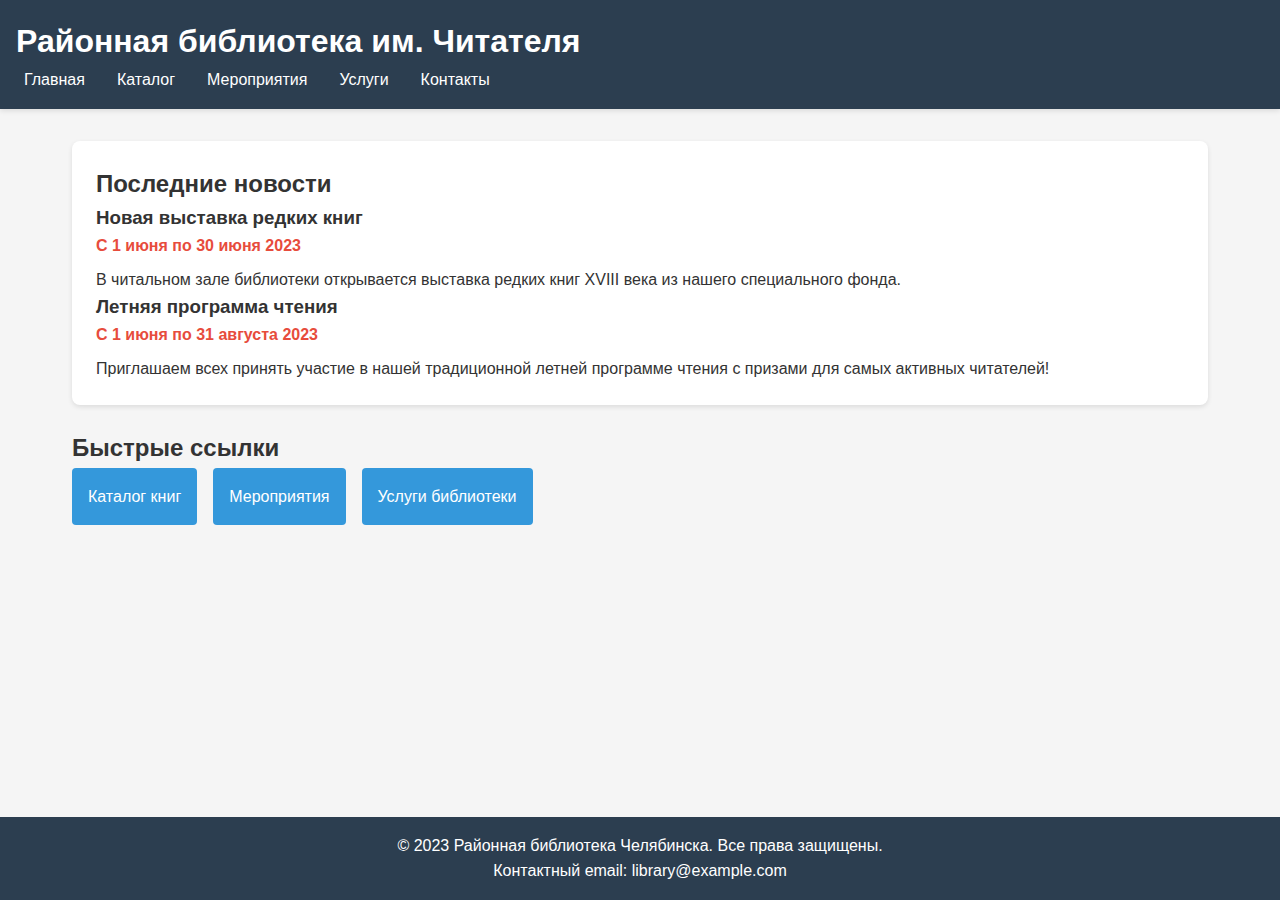
<file: index.html>
<!DOCTYPE html>
<html lang="ru">
<head>
    <meta charset="UTF-8">
    <meta name="viewport" content="width=device-width, initial-scale=1.0">
    <title>Районная библиотека им. Читателя</title>
    <link rel="stylesheet" href="styles.css">
</head>
<body>
    <header>
        <h1>Районная библиотека им. Читателя</h1>
        <nav>
            <ul>
                <li><a href="index.html">Главная</a></li>
                <li><a href="catalog.html">Каталог</a></li>
                <li><a href="events.html">Мероприятия</a></li>
                <li><a href="services.html">Услуги</a></li>
                <li><a href="contacts.html">Контакты</a></li>
            </ul>
        </nav>
    </header>
    
    <main>
        <section class="news">
            <h2>Последние новости</h2>
            <article>
                <h3>Новая выставка редких книг</h3>
                <p class="date">С 1 июня по 30 июня 2023</p>
                <p>В читальном зале библиотеки открывается выставка редких книг XVIII века из нашего специального фонда.</p>
            </article>
            
            <article>
                <h3>Летняя программа чтения</h3>
                <p class="date">С 1 июня по 31 августа 2023</p>
                <p>Приглашаем всех принять участие в нашей традиционной летней программе чтения с призами для самых активных читателей!</p>
            </article>
        </section>
        
        <section class="quick-links">
            <h2>Быстрые ссылки</h2>
            <div class="links-container">
                <a href="catalog.html" class="quick-link">Каталог книг</a>
                <a href="events.html" class="quick-link">Мероприятия</a>
                <a href="services.html" class="quick-link">Услуги библиотеки</a>
            </div>
        </section>
    </main>
    
    <footer>
        <p>© 2023 Районная библиотека Челябинска. Все права защищены.</p>
        <p>Контактный email: library@example.com</p>
    </footer>
</body>
</html>
</file>
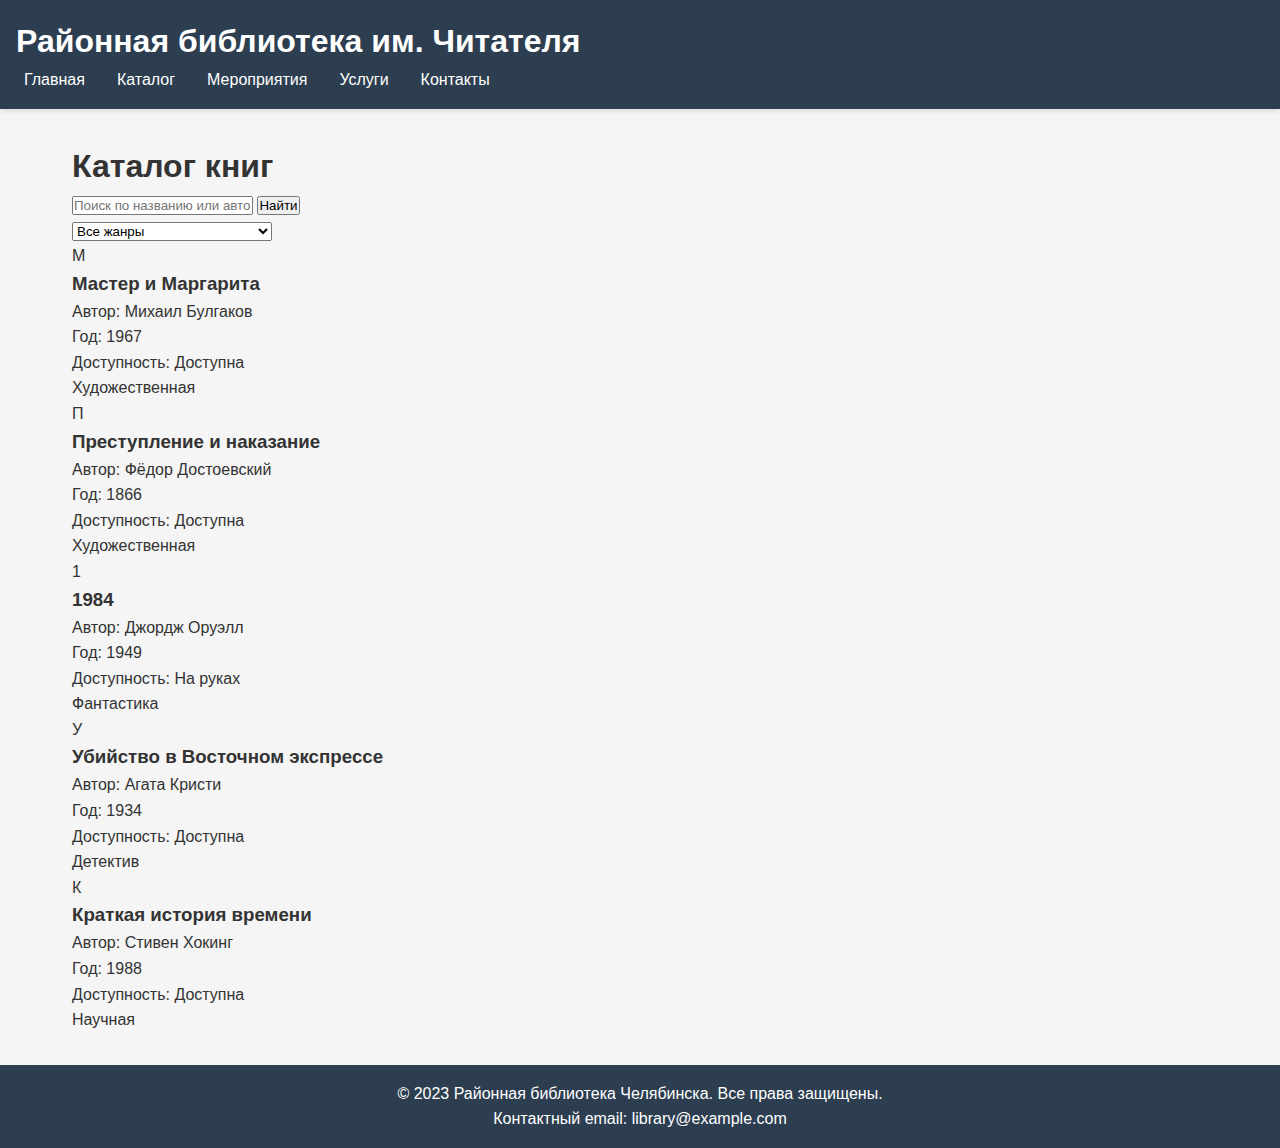
<file: catalog.html>
<!DOCTYPE html>
<html lang="ru">
<head>
    <meta charset="UTF-8">
    <meta name="viewport" content="width=device-width, initial-scale=1.0">
    <title>Каталог книг | Районная библиотека</title>
    <link rel="stylesheet" href="styles.css">
</head>
<body>
    <header>
        <h1>Районная библиотека им. Читателя</h1>
        <nav>
            <ul>
                <li><a href="index.html">Главная</a></li>
                <li><a href="catalog.html">Каталог</a></li>
                <li><a href="events.html">Мероприятия</a></li>
                <li><a href="services.html">Услуги</a></li>
                <li><a href="contacts.html">Контакты</a></li>
            </ul>
        </nav>
    </header>
    
    <main>
        <h1>Каталог книг</h1>
        
        <div class="search-container">
            <input type="text" id="searchInput" placeholder="Поиск по названию или автору">
            <button id="searchButton">Найти</button>
        </div>
        
        <div class="filters">
            <select id="genreFilter">
                <option value="all">Все жанры</option>
                <option value="Художественная">Художественная литература</option>
                <option value="Фантастика">Фантастика</option>
                <option value="Детектив">Детектив</option>
                <option value="Научная">Научная литература</option>
                <option value="История">История</option>
            </select>
        </div>
        
        <div class="book-list" id="bookList">

        </div>
    </main>
    
    <footer>
        <p>© 2023 Районная библиотека Челябинска. Все права защищены.</p>
        <p>Контактный email: library@example.com</p>
    </footer>

    <script src="script.js"></script>
</body>
</html>
</file>
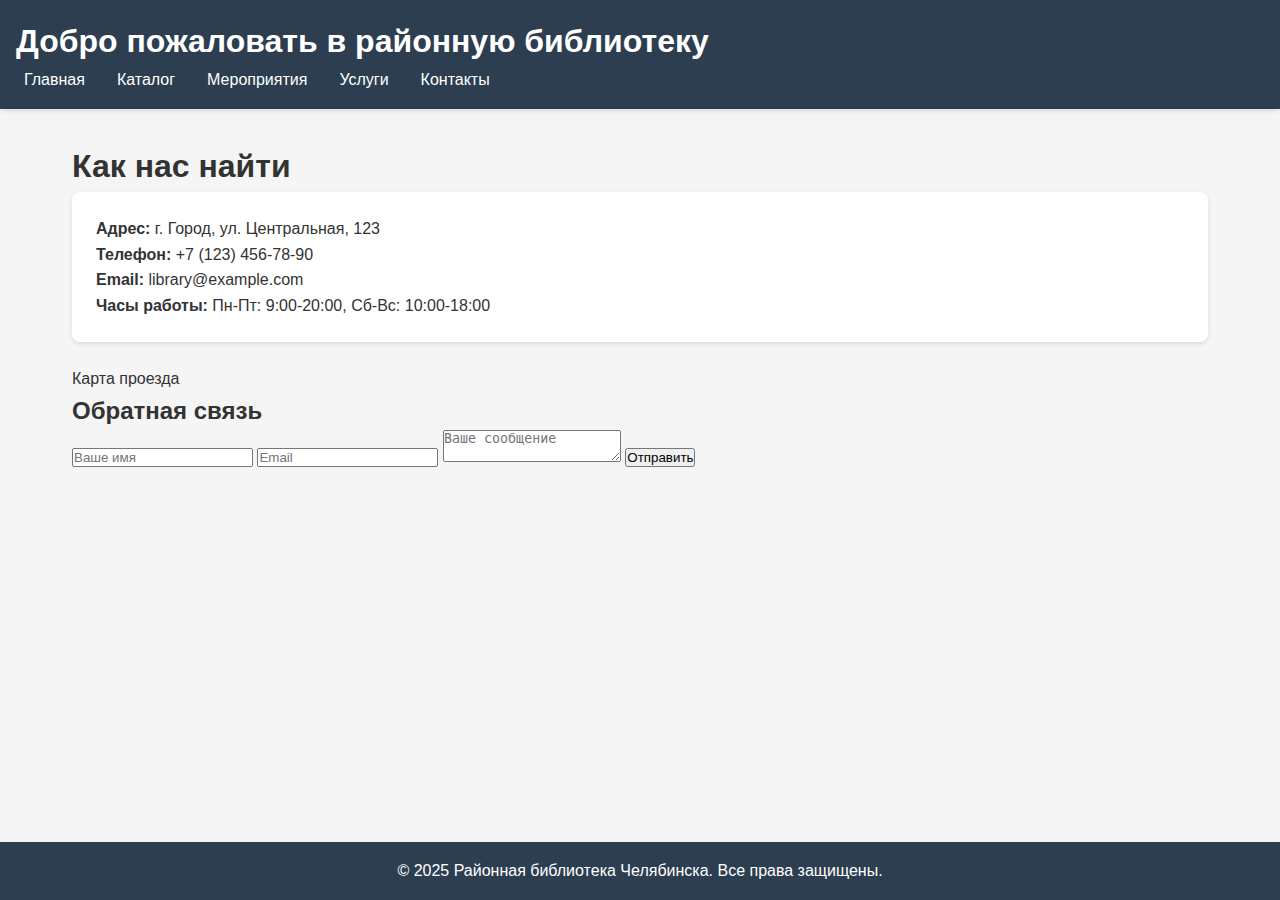
<file: contacts.html>
<!DOCTYPE html>
<html lang="ru">
<head>
    <meta charset="UTF-8">
    <title>Контакты | Районная библиотека</title>
    <link rel="stylesheet" href="styles.css">
</head>
<body>
    <header>
        <h1>Добро пожаловать в районную библиотеку</h1>
        <nav>
            <ul>
                <li><a href="index.html">Главная</a></li>
                <li><a href="catalog.html">Каталог</a></li>
                <li><a href="events.html">Мероприятия</a></li>
                <li><a href="services.html">Услуги</a></li>
                <li><a href="contacts.html">Контакты</a></li>
            </ul>
        </nav>
    </header>
    
    <main>
        <h1>Как нас найти</h1>
        
        <div class="contact-info">
            <p><strong>Адрес:</strong> г. Город, ул. Центральная, 123</p>
            <p><strong>Телефон:</strong> +7 (123) 456-78-90</p>
            <p><strong>Email:</strong> library@example.com</p>
            <p><strong>Часы работы:</strong> Пн-Пт: 9:00-20:00, Сб-Вс: 10:00-18:00</p>
        </div>
        
        <div class="map">
            <script type="text/javascript" charset="utf-8" async src="https://api-maps.yandex.ru/services/constructor/1.0/js/?um=constructor%3A4a0328c495157dbc4421a94640218bb51106d5167dc9b87d59bae18abe772e66&amp;width=500&amp;height=400&amp;lang=ru_RU&amp;scroll=true"></script>
            <p>Карта проезда</p>
        </div>
        
        <div class="feedback-form">
            <h2>Обратная связь</h2>
            <form>
                <input type="text" placeholder="Ваше имя">
                <input type="email" placeholder="Email">
                <textarea placeholder="Ваше сообщение"></textarea>
                <button type="submit">Отправить</button>
            </form>
        </div>
    </main>
    
    <footer>
        <p>© 2025 Районная библиотека Челябинска. Все права защищены.</p>
    </footer>
</body>
</html>
</file>
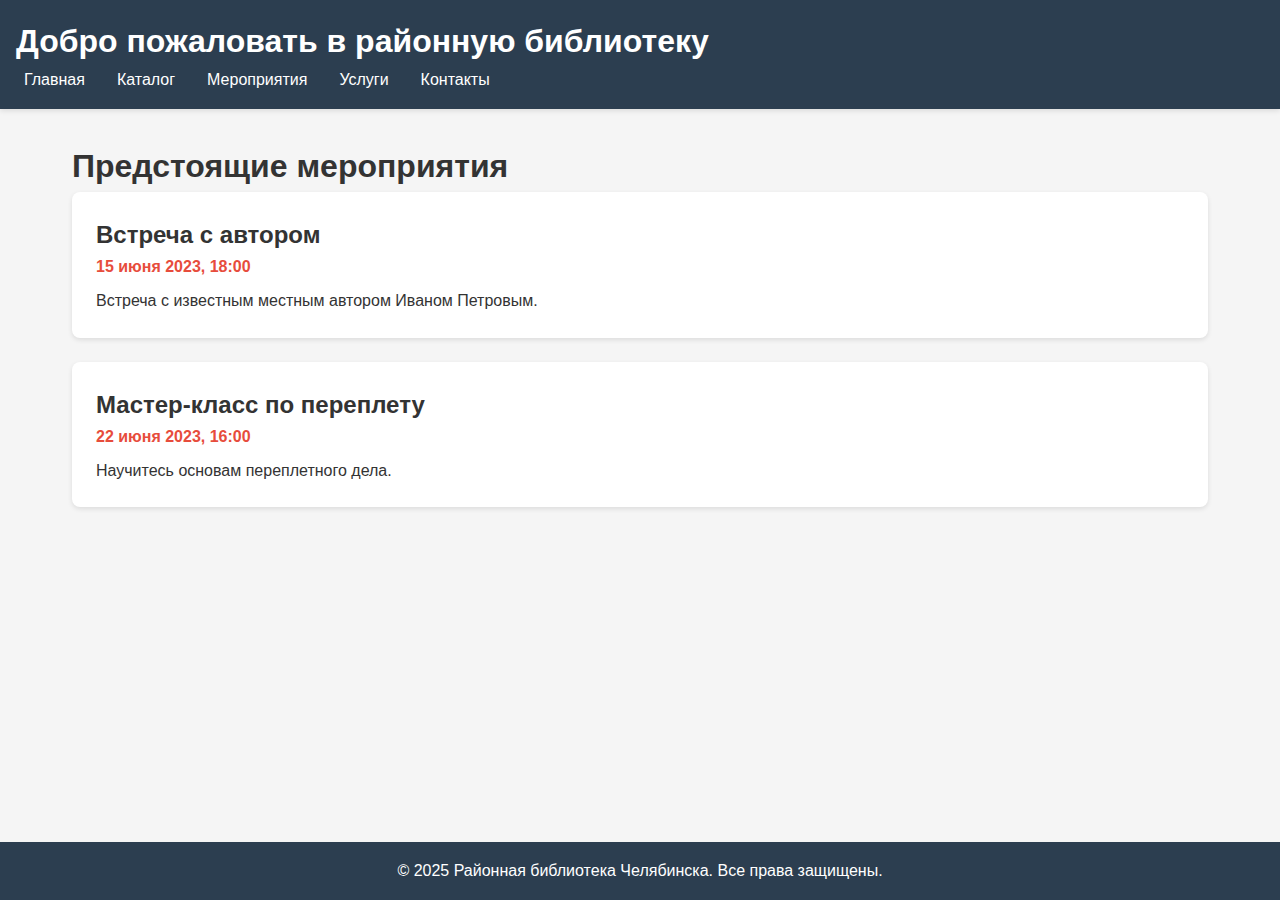
<file: events.html>
<!DOCTYPE html>
<html lang="ru">
<head>
    <meta charset="UTF-8">
    <title>Мероприятия | Районная библиотека</title>
    <link rel="stylesheet" href="styles.css">
</head>
<body>
    <header>
        <h1>Добро пожаловать в районную библиотеку</h1>
        <nav>
            <ul>
                <li><a href="index.html">Главная</a></li>
                <li><a href="catalog.html">Каталог</a></li>
                <li><a href="events.html">Мероприятия</a></li>
                <li><a href="services.html">Услуги</a></li>
                <li><a href="contacts.html">Контакты</a></li>
            </ul>
        </nav>
    </header>
    
    <main>
        <h1>Предстоящие мероприятия</h1>
        
        <div class="event">
            <h2>Встреча с автором</h2>
            <p class="date">15 июня 2023, 18:00</p>
            <p>Встреча с известным местным автором Иваном Петровым.</p>
        </div>
        
        <div class="event">
            <h2>Мастер-класс по переплету</h2>
            <p class="date">22 июня 2023, 16:00</p>
            <p>Научитесь основам переплетного дела.</p>
        </div>
    </main>
    
    <footer>
        <p>© 2025 Районная библиотека Челябинска. Все права защищены.</p>
    </footer>
</body>
</html>
</file>
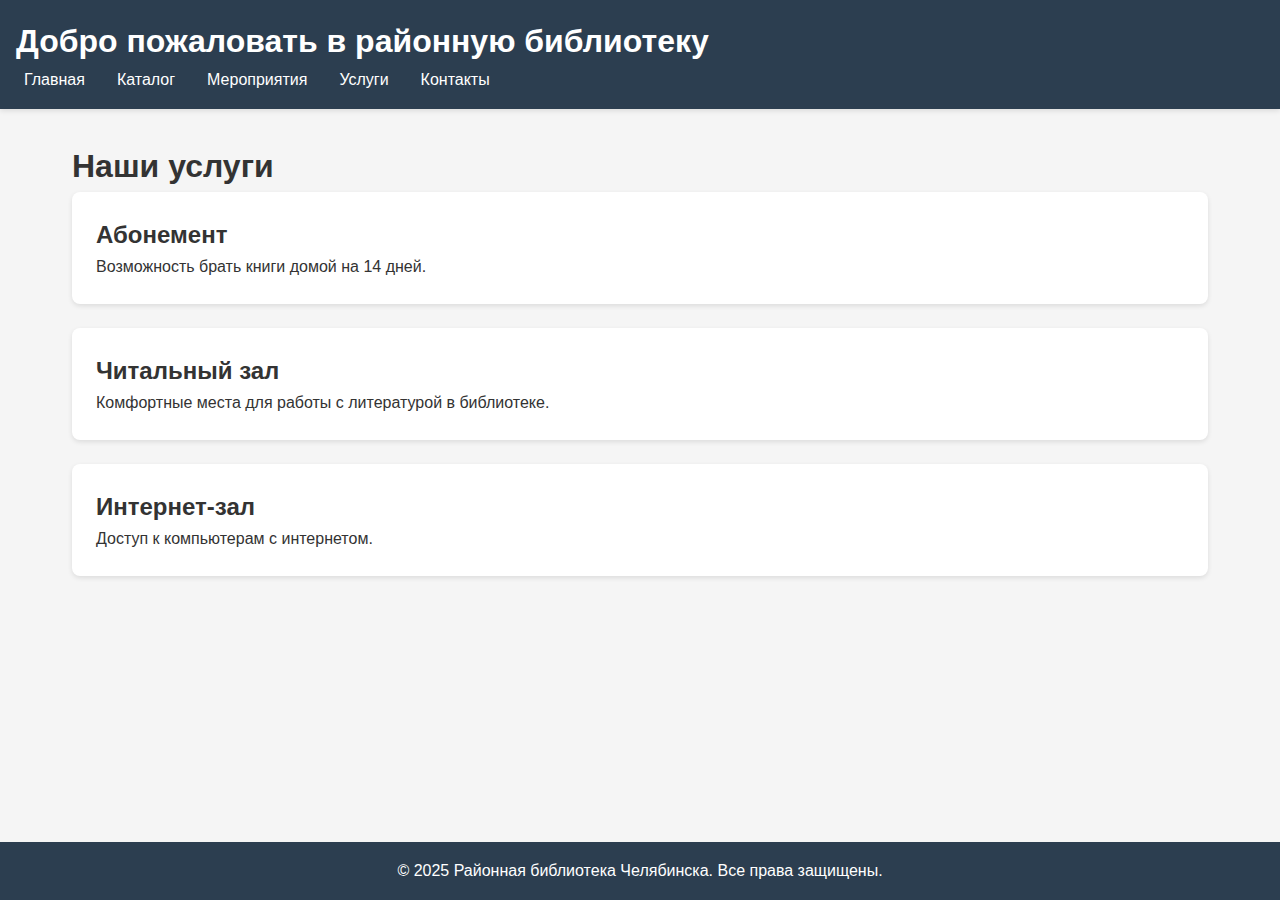
<file: services.html>
<!DOCTYPE html>
<html lang="ru">
<head>
    <meta charset="UTF-8">
    <title>Услуги | Районная библиотека</title>
    <link rel="stylesheet" href="styles.css">
</head>
<body>
    <header>
        <h1>Добро пожаловать в районную библиотеку</h1>
        <nav>
            <ul>
                <li><a href="index.html">Главная</a></li>
                <li><a href="catalog.html">Каталог</a></li>
                <li><a href="events.html">Мероприятия</a></li>
                <li><a href="services.html">Услуги</a></li>
                <li><a href="contacts.html">Контакты</a></li>
            </ul>
        </nav>
    </header>
    
    <main>
        <h1>Наши услуги</h1>
        
        <div class="service">
            <h2>Абонемент</h2>
            <p>Возможность брать книги домой на 14 дней.</p>
        </div>
        
        <div class="service">
            <h2>Читальный зал</h2>
            <p>Комфортные места для работы с литературой в библиотеке.</p>
        </div>
        
        <div class="service">
            <h2>Интернет-зал</h2>
            <p>Доступ к компьютерам с интернетом.</p>
        </div>
    </main>
    
    <footer>
        <p>© 2025 Районная библиотека Челябинска. Все права защищены.</p>
    </footer>
</body>
</html>
</file>
<file: styles.css>
* {
    box-sizing: border-box;
    margin: 0;
    padding: 0;
}

body {
    font-family: 'Arial', sans-serif;
    line-height: 1.6;
    display: flex;
    flex-direction: column;
    min-height: 100vh;
    background-color: #f5f5f5;
    color: #333;
}

header {
    background: #2c3e50;
    color: #fff;
    padding: 1rem;
    box-shadow: 0 2px 5px rgba(0,0,0,0.1);
}

nav ul {
    list-style: none;
    padding: 0;
    display: flex;
    gap: 1rem;
    flex-wrap: wrap;
}

nav a {
    color: #fff;
    text-decoration: none;
    padding: 0.5rem;
    transition: background-color 0.3s;
}

nav a:hover {
    background-color: #34495e;
}

main {
    flex: 1;
    padding: 2rem;
    max-width: 1200px;
    width: 100%;
    margin: 0 auto;
}

footer {
    background: #2c3e50;
    color: #fff;
    text-align: center;
    padding: 1rem;
    margin-top: auto;
    width: 100%;
}

.news, .event, .service, .contact-info {
    background: white;
    padding: 1.5rem;
    border-radius: 8px;
    box-shadow: 0 2px 5px rgba(0,0,0,0.1);
    margin-bottom: 1.5rem;
}

.date {
    color: #e74c3c;
    font-weight: bold;
    margin-bottom: 0.5rem;
}

.links-container {
    display: flex;
    gap: 1rem;
    flex-wrap: wrap;
}

.quick-link {
    padding: 1rem;
    background: #3498db;
    color: white;
    text-decoration: none;
    border-radius: 4px;
    transition: background-color 0.3s;
}

.quick-link:hover {
    background: #2980b9;
}

@media (max-width: 768px) {
    nav ul {
        flex-direction: column;
        gap: 0.5rem;
    }
    
    main {
        padding: 1rem;
    }
    
    .links-container {
        flex-direction: column;
    }
}
</file>
